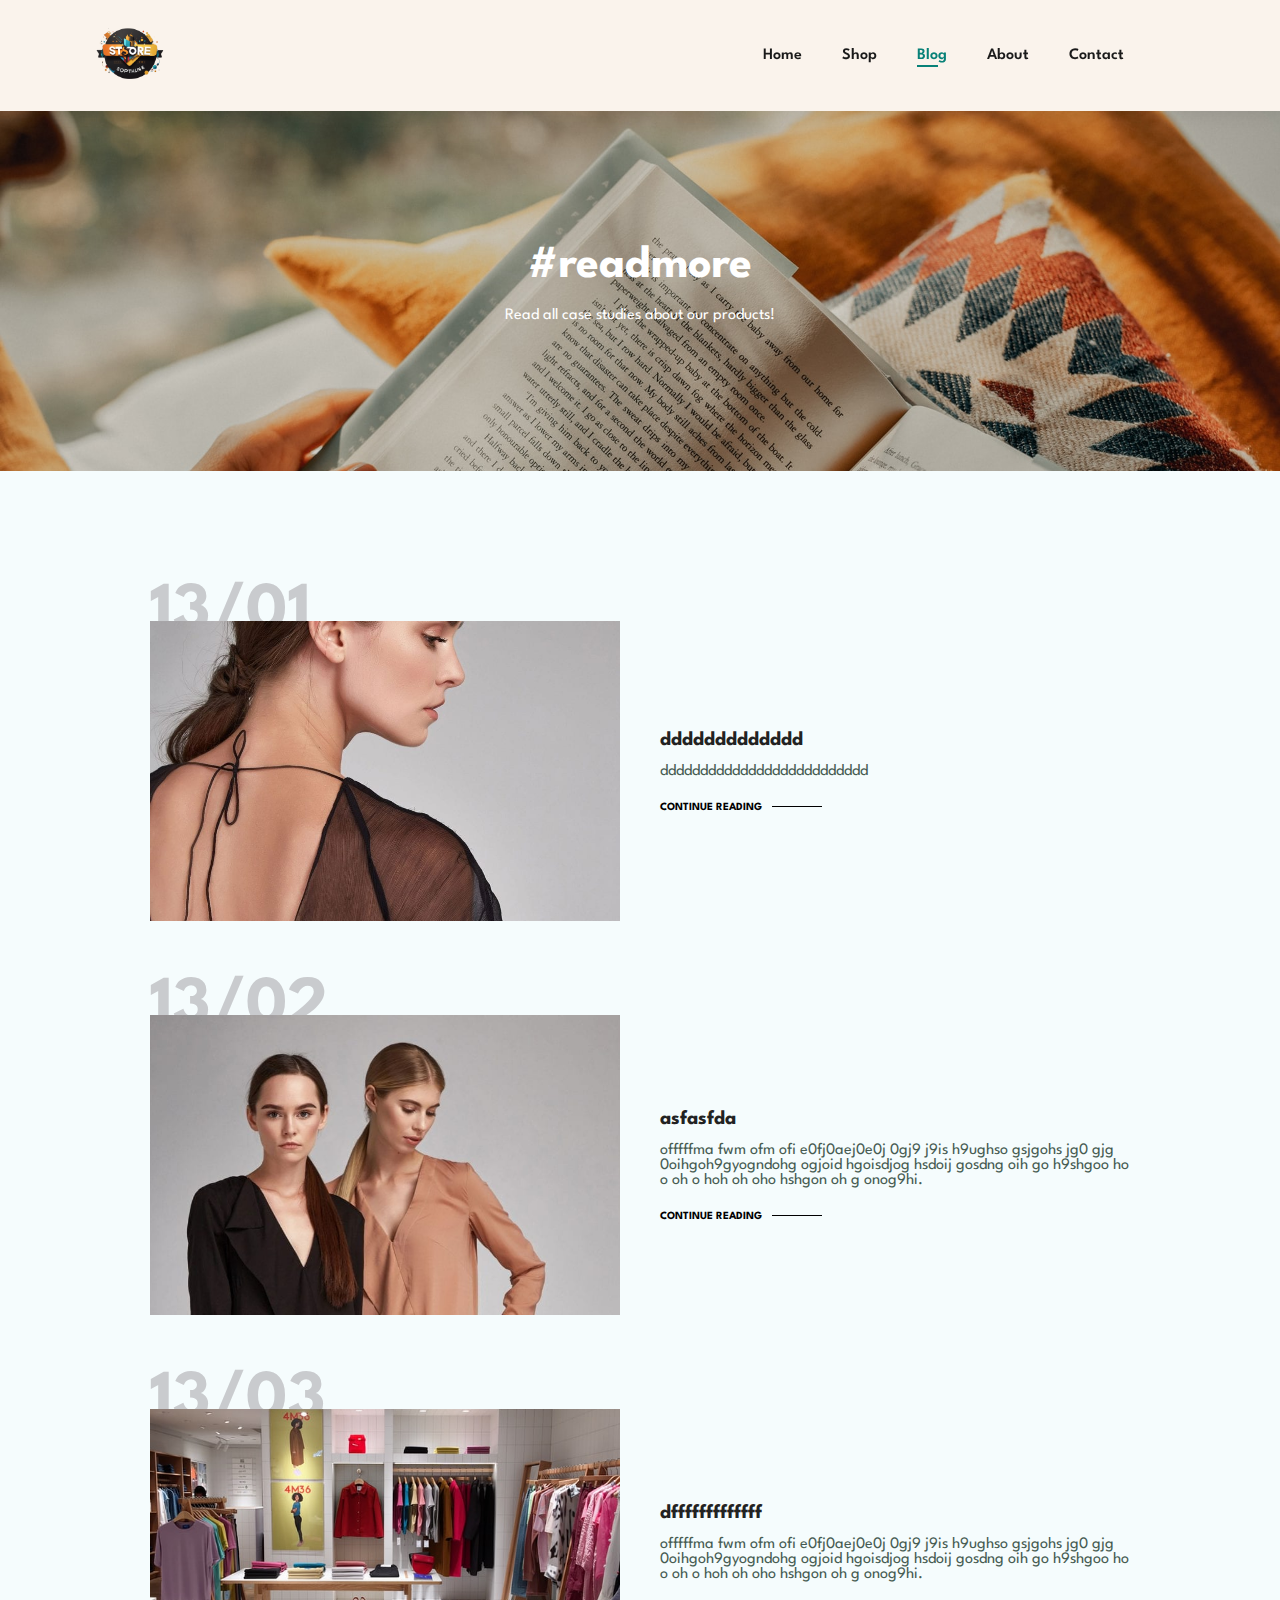
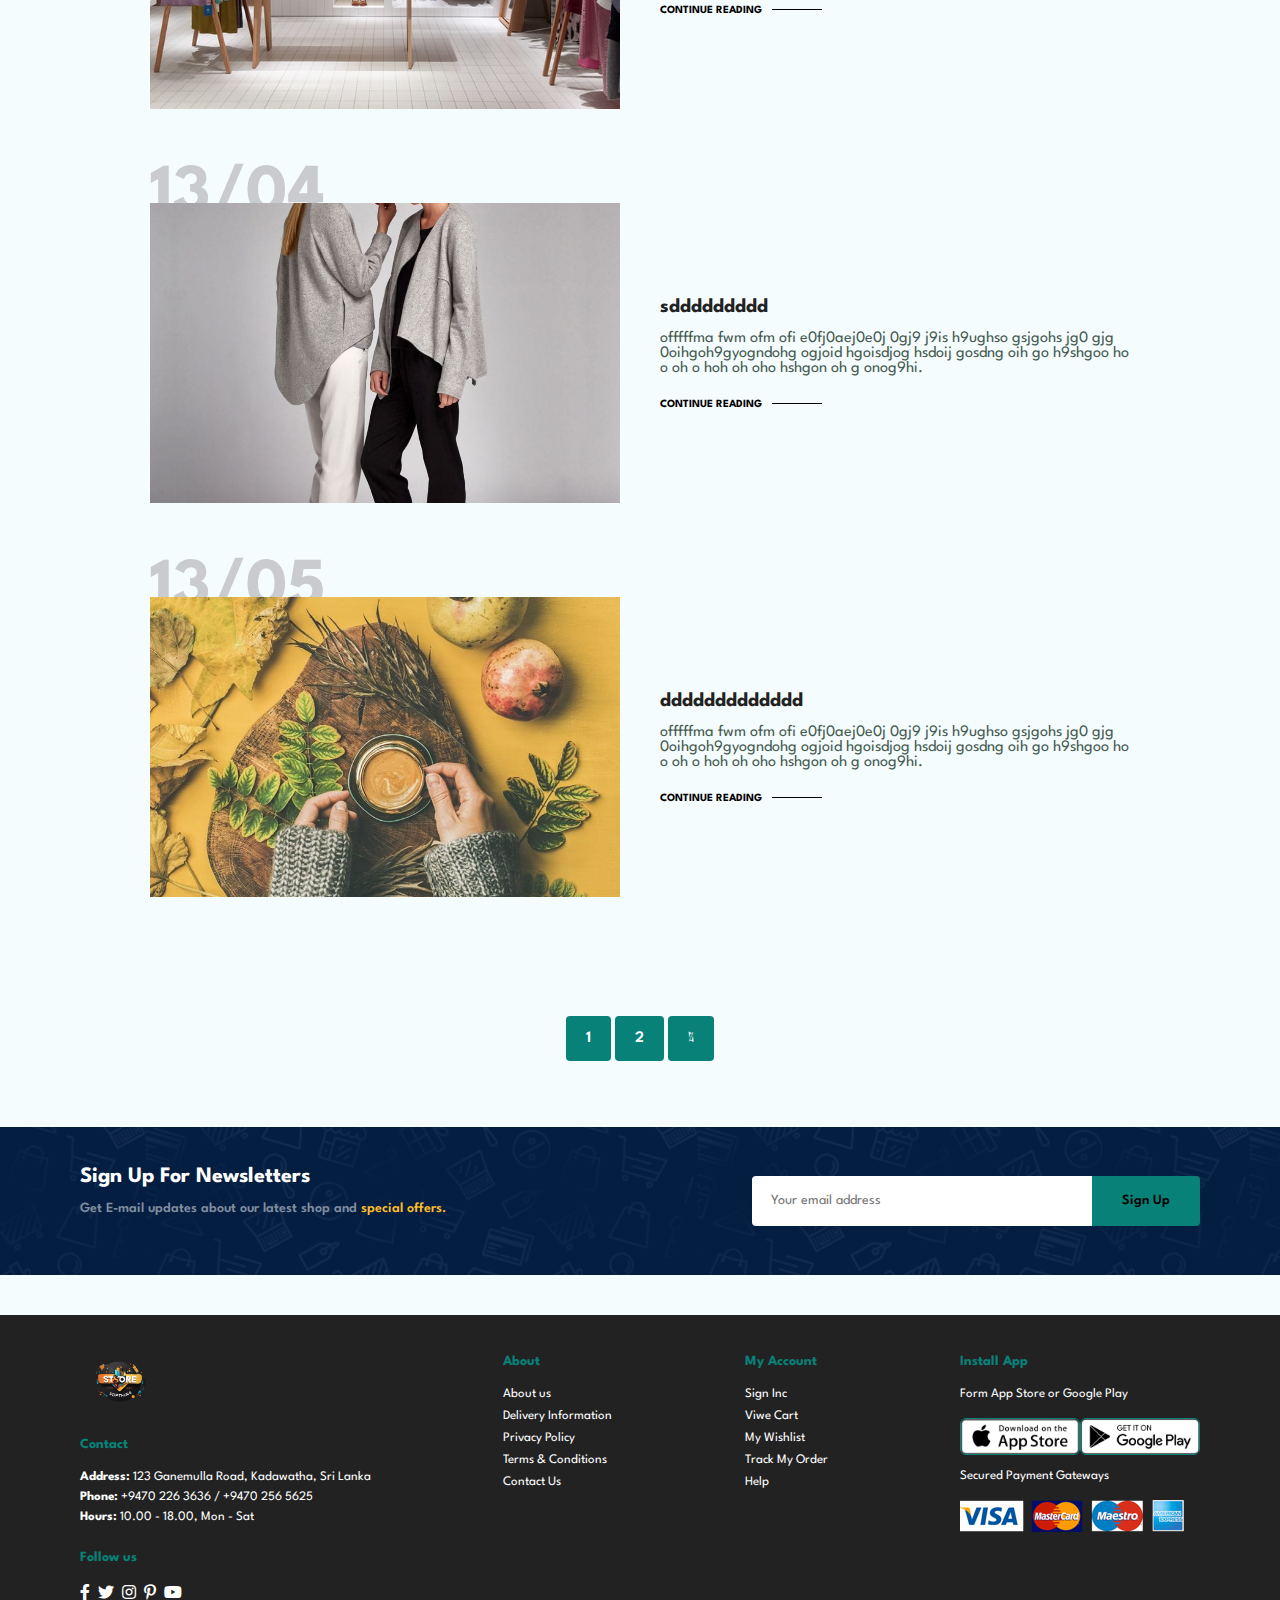
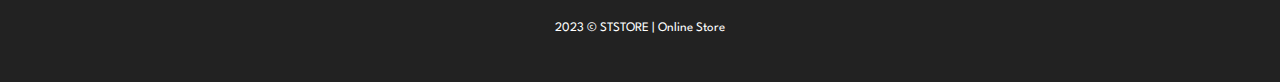
<file: blog.html>
<!DOCTYPE html>
<html lang="en">
    
     <head>
            <meta charset="UTF-8">
            <meta http-equiv="X-UA-Compatible" content="IE=edge">
            <meta name="viewport" content="width=device-width, initial-scale=1.0">
            <title>STSTORE | ONLINE STORE</title>
            <link rel="stylesheet" href="https://pro.fontawesome.com/releases/v5.10.0/css/all.css" />
    
            <link rel="stylesheet" href="style.css">
     </head>
    
        <body>
            <section id="header">
                <a href="#"><img src="images/logo3-removebg-preview.png" class="logo" alt="" width="100px"></a>
                <div>
                    <ul id="navbar">
                        <li><a href="index.html">Home</a></li>
                        <li><a href="shop.html">Shop</a></li>
                        <li><a class="active" href="blog.html">Blog</a></li>
                        <li><a href="about.html">About</a></li>
                        <li><a href="contact.html">Contact</a></li>
                        <li><a href="cart.html"><i class="far fa-shopping-bag"></i></a></li>
                    </ul>
                </div>
            </section>
    
            <section id="page-header" class="blog-header">
                <h2>#readmore</h2>
                <p>Read all case studies about our products!</p>
            </section>

            <section id="blog">
                <div class="blog-box">
                    <div class="blog-img">
                        <img src="images/blog/b1.jpg" alt="">
                    </div>
                    <div class="blog-details">
                        <h4>ddddddddddddd</h4>
                        <p>dddddddddddddddddddddddddd</p>
                        <a href="#">CONTINUE READING</a>
                    </div>
                    <h1>13/01</h1>
                </div>
                <div class="blog-box">
                    <div class="blog-img">
                        <img src="images/blog/b2.jpg" alt="">
                    </div>
                    <div class="blog-details">
                        <h4>asfasfda</h4>
                        <p>offfffma fwm ofm ofi e0fj0aej0e0j 0gj9 j9is h9ughso gsjgohs jg0 gjg 0oihgoh9gyogndohg ogjoid hgoisdjog hsdoij gosdng oih go h9shgoo ho o oh o hoh oh oho  hshgon oh g onog9hi.</p>
                        <a href="#">CONTINUE READING</a>
                    </div>
                    <h1>13/02</h1>
                </div>
                <div class="blog-box">
                    <div class="blog-img">
                        <img src="images/blog/b3.jpg" alt="">
                    </div>
                    <div class="blog-details">
                        <h4>dfffffffffffff</h4>
                        <p>offfffma fwm ofm ofi e0fj0aej0e0j 0gj9 j9is h9ughso gsjgohs jg0 gjg 0oihgoh9gyogndohg ogjoid hgoisdjog hsdoij gosdng oih go h9shgoo ho o oh o hoh oh oho  hshgon oh g onog9hi.</p>
                        <a href="#">CONTINUE READING</a>
                    </div>
                    <h1>13/03</h1>
                </div>
                <div class="blog-box">
                    <div class="blog-img">
                        <img src="images/blog/b4.jpg" alt="">
                    </div>
                    <div class="blog-details">
                        <h4>sddddddddd</h4>
                        <p>offfffma fwm ofm ofi e0fj0aej0e0j 0gj9 j9is h9ughso gsjgohs jg0 gjg 0oihgoh9gyogndohg ogjoid hgoisdjog hsdoij gosdng oih go h9shgoo ho o oh o hoh oh oho  hshgon oh g onog9hi.</p>
                        <a href="#">CONTINUE READING</a>
                    </div>
                    <h1>13/04</h1>
                </div>
                <div class="blog-box">
                    <div class="blog-img">
                        <img src="images/blog/b6.jpg" alt="">
                    </div>
                    <div class="blog-details">
                        <h4>ddddddddddddd</h4>
                        <p>offfffma fwm ofm ofi e0fj0aej0e0j 0gj9 j9is h9ughso gsjgohs jg0 gjg 0oihgoh9gyogndohg ogjoid hgoisdjog hsdoij gosdng oih go h9shgoo ho o oh o hoh oh oho  hshgon oh g onog9hi.</p>
                        <a href="#">CONTINUE READING</a>
                    </div>
                    <h1>13/05</h1>
                </div>
            </section>
    
            <section id="pagination" class="section-p1">
                <a href="#">1</a>
                <a href="#">2</a>
                <a href="#"><i class="fal fa-long-arrow-alt-right"></i></a>
            </section>
    
            <section id="newsletter" class="section-p1 section-m1">
                <div class="newstext">
                    <h4>Sign Up For Newsletters</h4>
                    <p>Get E-mail updates about our latest shop and <span>special offers.</span></p>
                </div>
                <div class="form">
                    <input type="text" placeholder="Your email address">
                    <button class="normal">Sign Up</button>
                </div>
            </section>
    
            <footer class="section-p1">
                <div class="col">
                    <img class="logo" src="images/logo3-removebg.png" alt="" width="80px">
                    <h4>Contact</h4>
                    <p><strong>Address:</strong> 123 Ganemulla Road, Kadawatha, Sri Lanka</p>
                    <p><strong>Phone:</strong> +9470 226 3636 / +9470 256 5625</p>
                    <p><strong>Hours:</strong> 10.00 - 18.00, Mon - Sat</p>
    
                    <div class="follow">
    
                        <h4>Follow us</h4>
    
                        <div class="icon">
                            <i class="fab fa-facebook-f"></i>
                            <i class="fab fa-twitter"></i>
                            <i class="fab fa-instagram"></i>
                            <i class="fab fa-pinterest-p"></i>
                            <i class="fab fa-youtube"></i>
                        </div>
                    </div>
                </div>
    
                <div class="col">
                    <h4>About</h4>
                    <a href="#">About us</a>
                    <a href="#">Delivery Information</a>
                    <a href="#">Privacy Policy</a>
                    <a href="#">Terms & Conditions</a>
                    <a href="#">Contact Us</a>
                </div>
    
                <div class="col">
                    <h4>My Account</h4>
                    <a href="#">Sign Inc</a>
                    <a href="#">Viwe Cart</a>
                    <a href="#">My Wishlist</a>
                    <a href="#">Track My Order</a>
                    <a href="#">Help</a>
                </div>
    
                <div class="col install">
                    <h4>Install App</h4>
                    <p>Form App Store or Google Play</p>
    
                    <div class="row">
                        <img src="images/app-store.png" alt="" width="120px">
                        <img src="images/play-store.png" alt="" width="120px">
                    </div>
    
                    <p>Secured Payment Gateways</p>
                    <img src="images/pay.png" alt="">
    
                </div>
    
                <div class="copyright">
                    <p>2023 © STSTORE | Online Store</p>
                </div>
    
            </footer>
    
  
            <script src="script.js"></script>
        </body>
    
    </html>
</file>
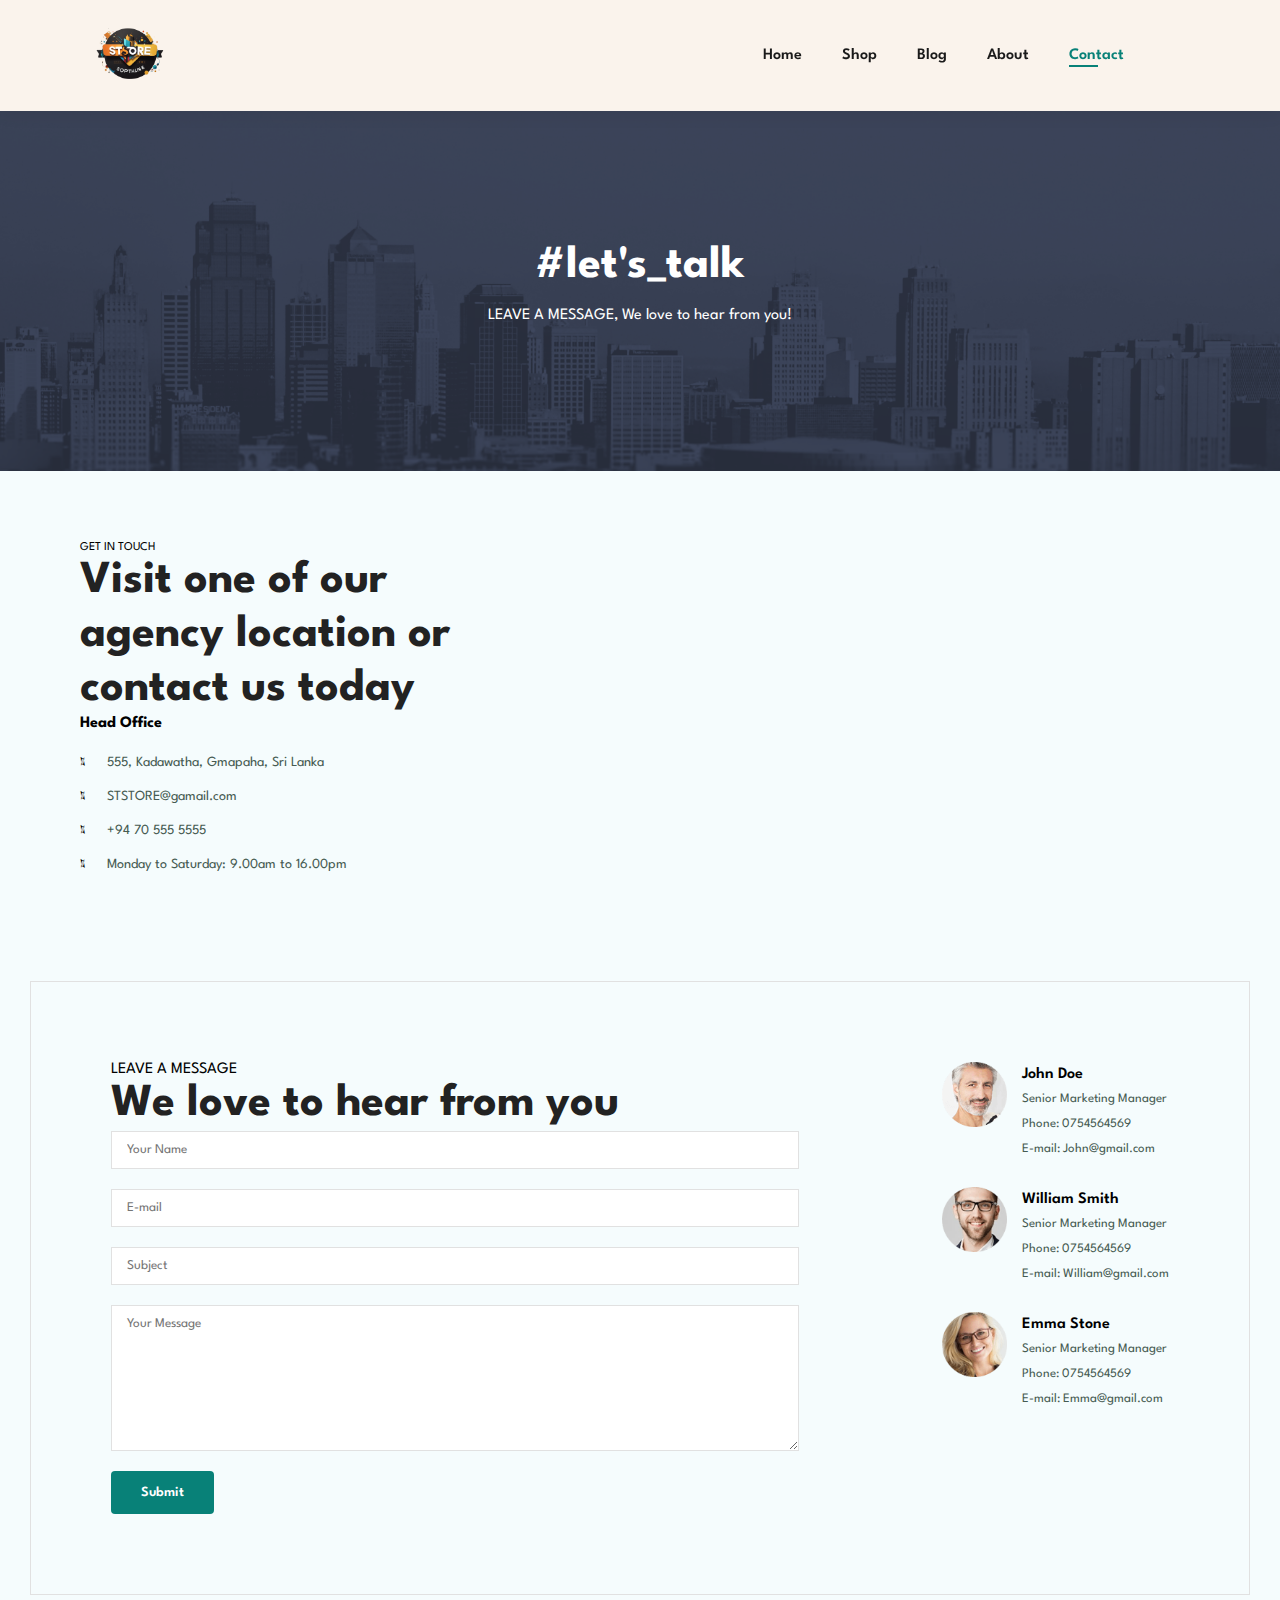
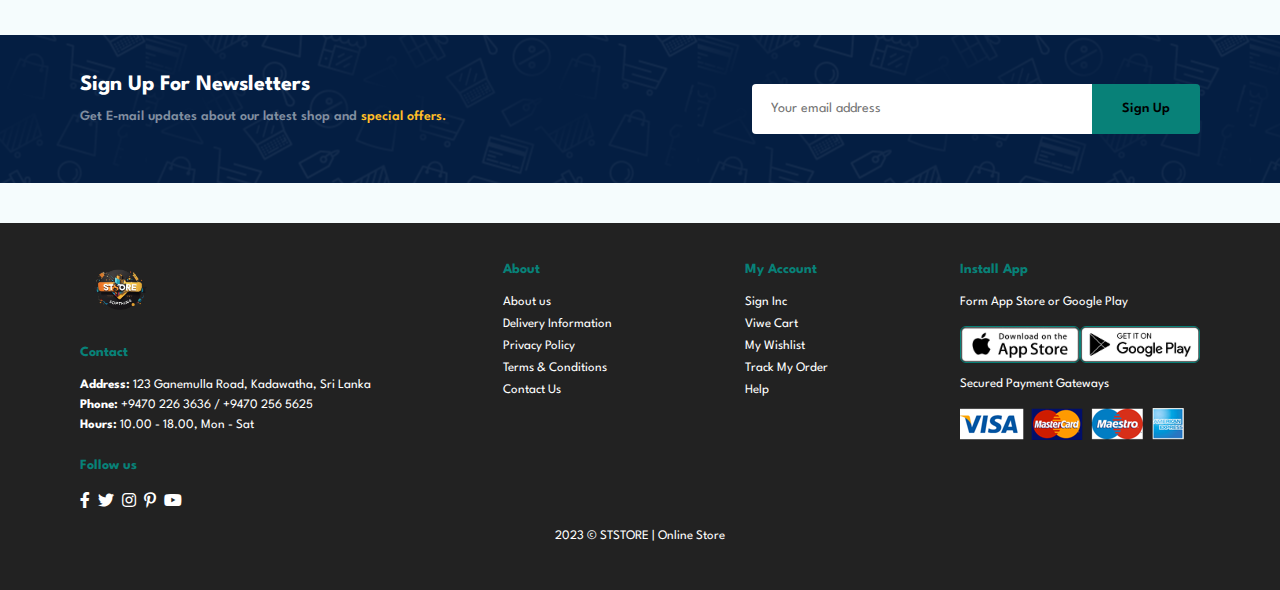
<file: contact.html>
<!DOCTYPE html>
<html lang="en">

    <head>
        <meta charset="UTF-8">
        <meta http-equiv="X-UA-Compatible" content="IE=edge">
        <meta name="viewport" content="width=device-width, initial-scale=1.0">
        <title>STSTORE | ONLINE STORE</title>
        <link rel="stylesheet" href="https://pro.fontawesome.com/releases/v5.10.0/css/all.css" />

        <link rel="stylesheet" href="style.css">
    </head>
    
        <body>
            <section id="header">
                <a href="#"><img src="images/logo3-removebg-preview.png" class="logo" alt="" width="100px"></a>
                <div>
                    <ul id="navbar">
                        <li><a href="index.html">Home</a></li>
                        <li><a href="shop.html">Shop</a></li>
                        <li><a href="blog.html">Blog</a></li>
                        <li><a href="about.html">About</a></li>
                        <li><a class="active" href="contact.html">Contact</a></li>
                        <li><a href="cart.html"><i class="far fa-shopping-bag"></i></a></li>
                    </ul>
                </div>
            </section>
    
            <section id="page-header" class="about-header">
                <h2>#let's_talk</h2>
                <p>LEAVE A MESSAGE, We love to hear from you!</p>
            </section>

            <section id="contact-details" class="section-p1">
                <div class="details">
                    <span>GET IN TOUCH</span>
                    <h2>Visit one of our agency location or contact us today</h2>
                    <h3>Head Office</h3>
                    <div>
                        <li>
                            <i class="fal fa-map"></i>
                            <p>555, Kadawatha, Gmapaha, Sri Lanka</p>
                        </li>
                        <li>
                            <i class="fal fa-envelope"></i>
                            <p>STSTORE@gamail.com</p>
                        </li>
                        <li>
                            <i class="fal fa-phone-alt"></i>
                            <p>+94 70 555 5555</p>
                        </li>
                        <li>
                            <i class="fal fa-clock"></i>
                            <p>Monday to Saturday: 9.00am to 16.00pm</p>
                        </li>
                    </div>
                </div>
                <div class="map">
                    <iframe src="https://www.google.com/maps/embed?pb=!1m18!1m12!1m3!1d126742.22254068236!2d79.86124300000003!3d6.927078600000012!2m3!1f0!2f0!3f0!3m2!1i1024!2i768!4f13.1!3m3!1m2!1s0x3ae253d10f7a7003%3A0x320b2e4d32d3838d!2sColombo!5e0!3m2!1sen!2slk!4v1703067360975!5m2!1sen!2slk" width="600" height="450" style="border:0;" allowfullscreen="" loading="lazy" referrerpolicy="no-referrer-when-downgrade"></iframe>
                </div>
            </section>

            <section id="form-details">
                <form action="">
                    <span>LEAVE A MESSAGE</span>
                    <h2>We love to hear from you</h2>
                    <input type="text" placeholder="Your Name">
                    <input type="text" placeholder="E-mail">
                    <input type="text" placeholder="Subject">
                    <textarea name="" id="" cols="30" rows="10" placeholder="Your Message"></textarea>
                    <button class="normal">Submit</button>
                </form>

                <div class="people">
                    <div>
                        <img src="images/people/1.png" alt="">
                        <p><span>John Doe</span> Senior Marketing Manager <br> Phone: 0754564569 <br> E-mail: John@gmail.com</p>
                    </div>
                    <div>
                        <img src="images/people/2.png" alt="">
                        <p><span>William Smith</span> Senior Marketing Manager <br> Phone: 0754564569 <br> E-mail: William@gmail.com</p>
                    </div>
                    <div>
                        <img src="images/people/3.png" alt="">
                        <p><span>Emma Stone</span> Senior Marketing Manager <br> Phone: 0754564569 <br> E-mail: Emma@gmail.com</p>
                    </div>
                </div>
            </section>

            <section id="newsletter" class="section-p1 section-m1">
                <div class="newstext">
                    <h4>Sign Up For Newsletters</h4>
                    <p>Get E-mail updates about our latest shop and <span>special offers.</span></p>
                </div>
                <div class="form">
                    <input type="text" placeholder="Your email address">
                    <button class="normal">Sign Up</button>
                </div>
            </section>
    
   
            <footer class="section-p1">
                <div class="col">
                    <img class="logo" src="images/logo3-removebg.png" alt="" width="80px">
                    <h4>Contact</h4>
                    <p><strong>Address:</strong> 123 Ganemulla Road, Kadawatha, Sri Lanka</p>
                    <p><strong>Phone:</strong> +9470 226 3636 / +9470 256 5625</p>
                    <p><strong>Hours:</strong> 10.00 - 18.00, Mon - Sat</p>
    
                    <div class="follow">
    
                        <h4>Follow us</h4>
    
                        <div class="icon">
                            <i class="fab fa-facebook-f"></i>
                            <i class="fab fa-twitter"></i>
                            <i class="fab fa-instagram"></i>
                            <i class="fab fa-pinterest-p"></i>
                            <i class="fab fa-youtube"></i>
                        </div>
                    </div>
                </div>
    
                <div class="col">
                    <h4>About</h4>
                    <a href="#">About us</a>
                    <a href="#">Delivery Information</a>
                    <a href="#">Privacy Policy</a>
                    <a href="#">Terms & Conditions</a>
                    <a href="#">Contact Us</a>
                </div>
    
                <div class="col">
                    <h4>My Account</h4>
                    <a href="#">Sign Inc</a>
                    <a href="#">Viwe Cart</a>
                    <a href="#">My Wishlist</a>
                    <a href="#">Track My Order</a>
                    <a href="#">Help</a>
                </div>
    
                <div class="col install">
                    <h4>Install App</h4>
                    <p>Form App Store or Google Play</p>
    
                    <div class="row">
                        <img src="images/app-store.png" alt="" width="120px">
                        <img src="images/play-store.png" alt="" width="120px">
                    </div>
    
                    <p>Secured Payment Gateways</p>
                    <img src="images/pay.png" alt="">
    
                </div>
    
                <div class="copyright">
                    <p>2023 © STSTORE | Online Store</p>
                </div>
    
            </footer>
    
  
            <script src="script.js"></script>
        </body>
    
    </html>
    <body>

        <script src="script.js"></script>
    </body>

</html>
</file>
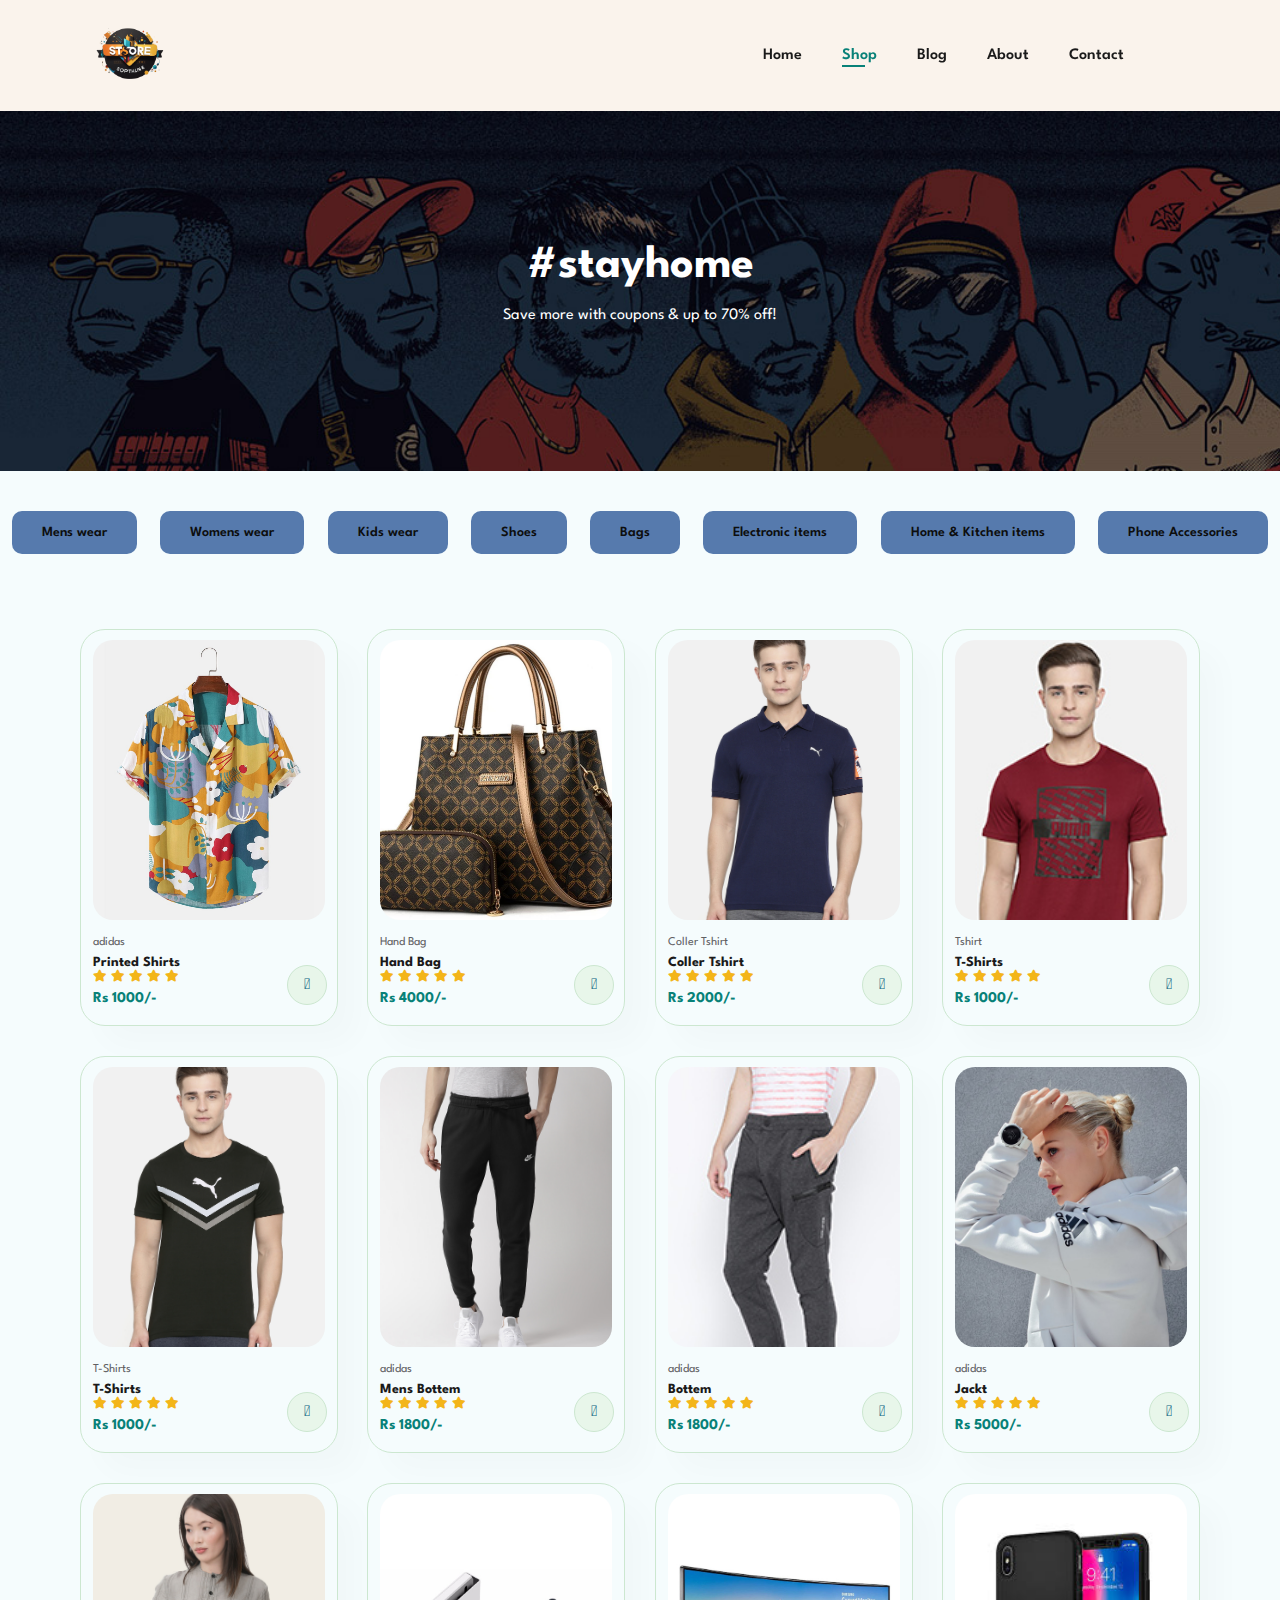
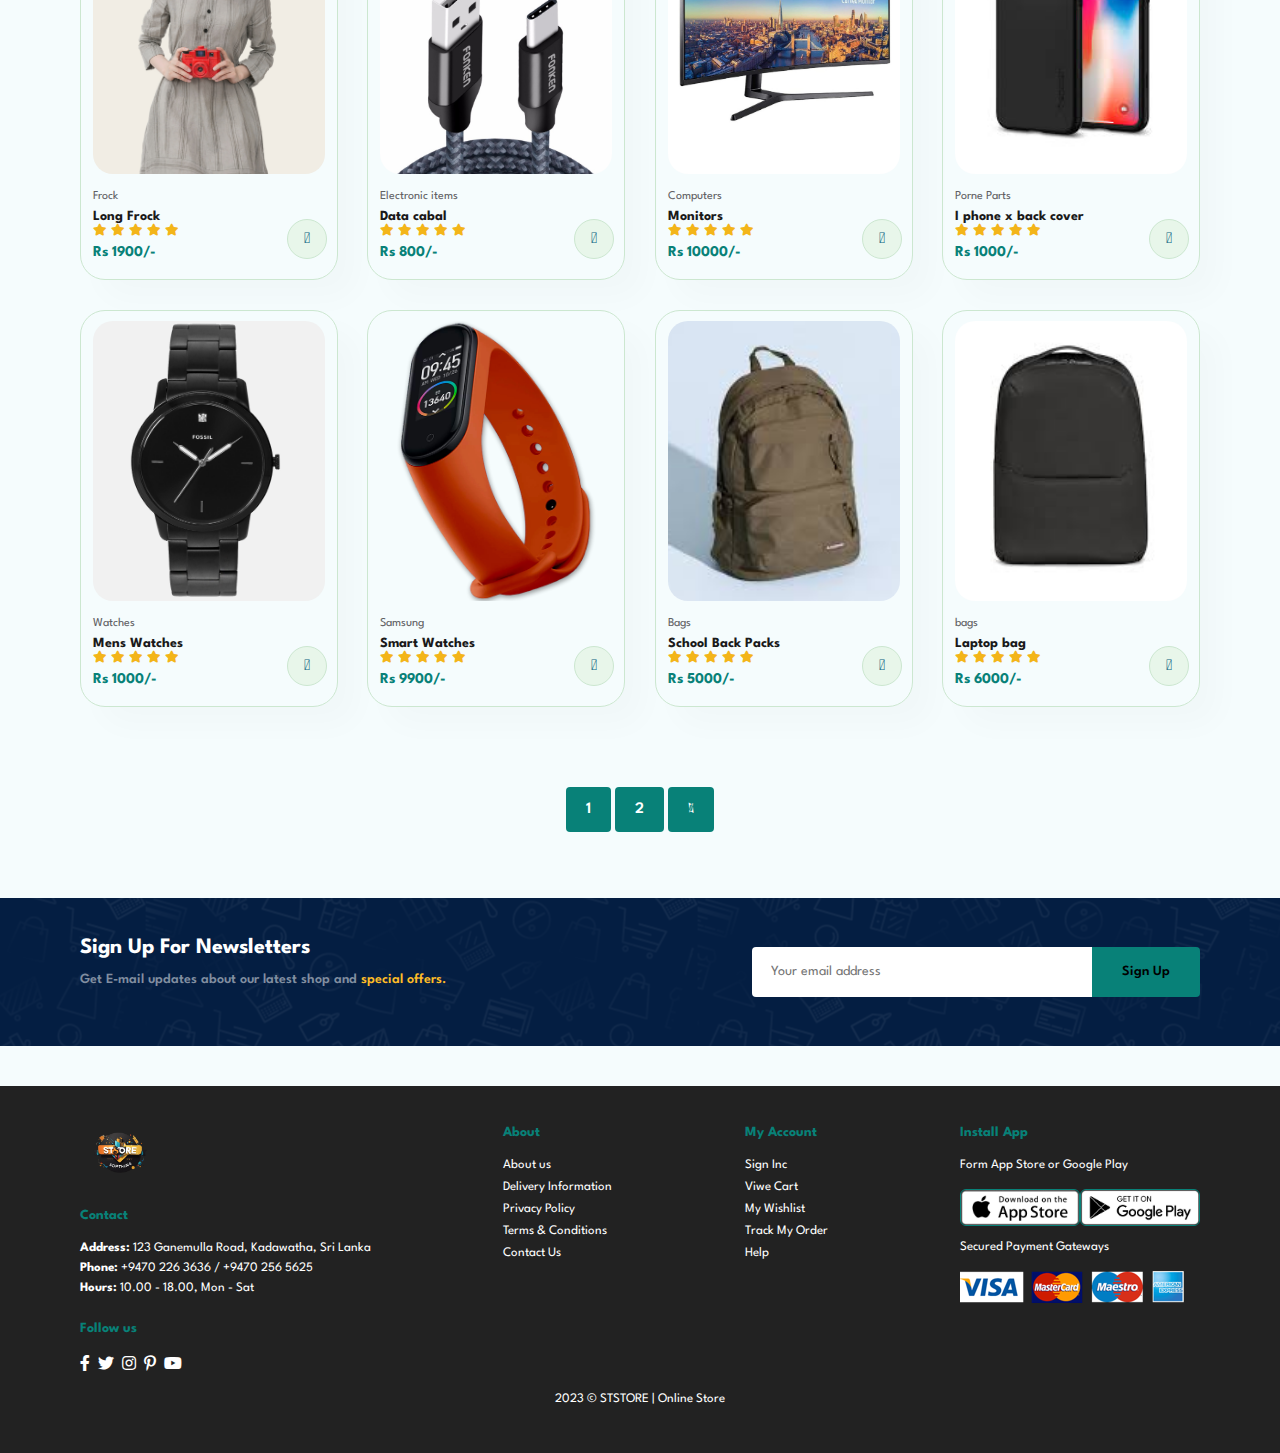
<file: shop.html>
<!DOCTYPE html>
<html lang="en">

    <head>
        <meta charset="UTF-8">
        <meta http-equiv="X-UA-Compatible" content="IE=edge">
        <meta name="viewport" content="width=device-width, initial-scale=1.0">
        <title>STSTORE | ONLINE STORE</title>
        <link rel="stylesheet" href="https://pro.fontawesome.com/releases/v5.10.0/css/all.css" />

        <link rel="stylesheet" href="style.css">
    </head>

    <body>
        <section id="header">
            <a href="#"><img src="images/logo3-removebg-preview.png" class="logo" alt="" width="100px"></a>
            <div>
                <ul id="navbar">
                    <li><a href="index.html">Home</a></li>
                    <li><a class="active" href="shop.html">Shop</a></li>
                    <li><a href="blog.html">Blog</a></li>
                    <li><a href="about.html">About</a></li>
                    <li><a href="contact.html">Contact</a></li>
                    <li><a href="cart.html"><i class="far fa-shopping-bag"></i></a></li>
                </ul>
            </div>
        </section>

        <section id="page-header">
            <h2>#stayhome</h2>
            <p>Save more with coupons & up to 70% off!</p>
        </section>

        <section id="categoris" class="section-m1">
            <a href="categoris/mens_wear.html"><button class="normal">Mens wear</button></a>
            <a href="categoris/womens_wear.html"><button class="normal">Womens wear</button></a>
            <a href="categoris/kids_wear.html"><button class="normal">Kids wear</button></a>
            <a href="categoris/shoes.html"><button class="normal">Shoes</button></a>
            <a href="categoris/bags.html"><button class="normal">Bags</button></a>
            <a href="categoris/electronic.html"><button class="normal">Electronic items</button></a>
            <a href="categoris/h&k.html"><button class="normal">Home & Kitchen items</button></a>
            <a href="categoris/womens_wear.html"><button class="normal">Phone Accessories</button></a>
        </section>

        <section id="product1" class="section-p1">
            <div class="pro-container">
                <div class="pro" onclick="window.location.href='singal_product.html';">
                    <img src="images/products/f1.jpg" alt="">
                    <div class="des">
                        <span>adidas</span>
                        <h5>Printed Shirts</h5>
                        <div class="star">
                            <i class="fas fa-star"></i>
                            <i class="fas fa-star"></i>
                            <i class="fas fa-star"></i>
                            <i class="fas fa-star"></i>
                            <i class="fas fa-star"></i>
                        </div>
                        <h4>Rs 1000/-</h4>    
                    </div>
                    <a href="#"><i class="fal fa-shopping-cart cart"></i></a>
                </div>
                <div class="pro">
                    <img src="images/products/Screenshot_20200327-140733_AliExpress.jpg" alt="">
                    <div class="des">
                        <span>Hand Bag</span>
                        <h5>Hand Bag</h5>
                        <div class="star">
                            <i class="fas fa-star"></i>
                            <i class="fas fa-star"></i>
                            <i class="fas fa-star"></i>
                            <i class="fas fa-star"></i>
                            <i class="fas fa-star"></i>
                        </div>
                        <h4>Rs 4000/-</h4>    
                    </div>
                    <a href="#"><i class="fal fa-shopping-cart cart"></i></a>
                </div>
                <div class="pro">
                    <img src="images/products/product-4.jpg" alt="">
                    <div class="des">
                        <span>Coller Tshirt</span>
                        <h5>Coller Tshirt</h5>
                        <div class="star">
                            <i class="fas fa-star"></i>
                            <i class="fas fa-star"></i>
                            <i class="fas fa-star"></i>
                            <i class="fas fa-star"></i>
                            <i class="fas fa-star"></i>
                        </div>
                        <h4>Rs 2000/-</h4>    
                    </div>
                    <a href="#"><i class="fal fa-shopping-cart cart"></i></a>
                </div>
                <div class="pro">
                    <img src="images/products/buy-1.jpg" alt="">
                    <div class="des">
                        <span>Tshirt</span>
                        <h5>T-Shirts</h5>
                        <div class="star">
                            <i class="fas fa-star"></i>
                            <i class="fas fa-star"></i>
                            <i class="fas fa-star"></i>
                            <i class="fas fa-star"></i>
                            <i class="fas fa-star"></i>
                        </div>
                        <h4>Rs 1000/-</h4>    
                    </div>
                    <a href="#"><i class="fal fa-shopping-cart cart"></i></a>
                </div>
                <div class="pro">
                    <img src="images/products/product-6.jpg" alt="">
                    <div class="des">
                        <span>T-Shirts</span>
                        <h5>T-Shirts</h5>
                        <div class="star">
                            <i class="fas fa-star"></i>
                            <i class="fas fa-star"></i>
                            <i class="fas fa-star"></i>
                            <i class="fas fa-star"></i>
                            <i class="fas fa-star"></i>
                        </div>
                        <h4>Rs 1000/-</h4>    
                    </div>
                    <a href="#"><i class="fal fa-shopping-cart cart"></i></a>
                </div>
                <div class="pro">
                    <img src="images/products/product-12.jpg" alt="">
                    <div class="des">
                        <span>adidas</span>
                        <h5>Mens Bottem</h5>
                        <div class="star">
                            <i class="fas fa-star"></i>
                            <i class="fas fa-star"></i>
                            <i class="fas fa-star"></i>
                            <i class="fas fa-star"></i>
                            <i class="fas fa-star"></i>
                        </div>
                        <h4>Rs 1800/-</h4>    
                    </div>
                    <a href="#"><i class="fal fa-shopping-cart cart"></i></a>
                </div>
                <div class="pro">
                    <img src="images/products/buy-3.jpg" alt="">
                    <div class="des">
                        <span>adidas</span>
                        <h5>Bottem</h5>
                        <div class="star">
                            <i class="fas fa-star"></i>
                            <i class="fas fa-star"></i>
                            <i class="fas fa-star"></i>
                            <i class="fas fa-star"></i>
                            <i class="fas fa-star"></i>
                        </div>
                        <h4>Rs 1800/-</h4>    
                    </div>
                    <a href="#"><i class="fal fa-shopping-cart cart"></i></a>
                </div>
                <div class="pro">
                    <img src="images/products/category-3.jpg" alt="">
                    <div class="des">
                        <span>adidas</span>
                        <h5>Jackt</h5>
                        <div class="star">
                            <i class="fas fa-star"></i>
                            <i class="fas fa-star"></i>
                            <i class="fas fa-star"></i>
                            <i class="fas fa-star"></i>
                            <i class="fas fa-star"></i>
                        </div>
                        <h4>Rs 5000/-</h4>    
                    </div>
                    <a href="#"><i class="fal fa-shopping-cart cart"></i></a>
                </div>
                <div class="pro">
                    <img src="images/products/apparel6.jpg" alt="">
                    <div class="des">
                        <span>Frock</span>
                        <h5>Long Frock</h5>
                        <div class="star">
                            <i class="fas fa-star"></i>
                            <i class="fas fa-star"></i>
                            <i class="fas fa-star"></i>
                            <i class="fas fa-star"></i>
                            <i class="fas fa-star"></i>
                        </div>
                        <h4>Rs 1900/-</h4>    
                    </div>
                    <a href="#"><i class="fal fa-shopping-cart cart"></i></a>
                </div>
                <div class="pro">
                    <img src="images/products/electronic4.jpg" alt="">
                    <div class="des">
                        <span>Electronic items</span>
                        <h5>Data cabal</h5>
                        <div class="star">
                            <i class="fas fa-star"></i>
                            <i class="fas fa-star"></i>
                            <i class="fas fa-star"></i>
                            <i class="fas fa-star"></i>
                            <i class="fas fa-star"></i>
                        </div>
                        <h4>Rs 800/-</h4>    
                    </div>
                    <a href="#"><i class="fal fa-shopping-cart cart"></i></a>
                </div>
                <div class="pro">
                    <img src="images/products/electronic5.jpg" alt="">
                    <div class="des">
                        <span>Computers</span>
                        <h5>Monitors</h5>
                        <div class="star">
                            <i class="fas fa-star"></i>
                            <i class="fas fa-star"></i>
                            <i class="fas fa-star"></i>
                            <i class="fas fa-star"></i>
                            <i class="fas fa-star"></i>
                        </div>
                        <h4>Rs 10000/-</h4>    
                    </div>
                    <a href="#"><i class="fal fa-shopping-cart cart"></i></a>
                </div>
                <div class="pro">
                    <img src="images/products/cover.jpeg" alt="">
                    <div class="des">
                        <span>Porne Parts</span>
                        <h5>I phone x back cover</h5>
                        <div class="star">
                            <i class="fas fa-star"></i>
                            <i class="fas fa-star"></i>
                            <i class="fas fa-star"></i>
                            <i class="fas fa-star"></i>
                            <i class="fas fa-star"></i>
                        </div>
                        <h4>Rs 1000/-</h4>    
                    </div>
                    <a href="#"><i class="fal fa-shopping-cart cart"></i></a>
                </div>
                <div class="pro">
                    <img src="images/products/product-8.jpg" alt="">
                    <div class="des">
                        <span>Watches</span>
                        <h5>Mens Watches</h5>
                        <div class="star">
                            <i class="fas fa-star"></i>
                            <i class="fas fa-star"></i>
                            <i class="fas fa-star"></i>
                            <i class="fas fa-star"></i>
                            <i class="fas fa-star"></i>
                        </div>
                        <h4>Rs 1000/-</h4>    
                    </div>
                    <a href="#"><i class="fal fa-shopping-cart cart"></i></a>
                </div>
                <div class="pro">
                    <img src="images/products/exclusive.png" alt="">
                    <div class="des">
                        <span>Samsung</span>
                        <h5>Smart Watches</h5>
                        <div class="star">
                            <i class="fas fa-star"></i>
                            <i class="fas fa-star"></i>
                            <i class="fas fa-star"></i>
                            <i class="fas fa-star"></i>
                            <i class="fas fa-star"></i>
                        </div>
                        <h4>Rs 9900/-</h4>    
                    </div>
                    <a href="#"><i class="fal fa-shopping-cart cart"></i></a>
                </div>
                <div class="pro">
                    <img src="images/products/download (2).jpeg" alt="">
                    <div class="des">
                        <span>Bags</span>
                        <h5>School Back Packs</h5>
                        <div class="star">
                            <i class="fas fa-star"></i>
                            <i class="fas fa-star"></i>
                            <i class="fas fa-star"></i>
                            <i class="fas fa-star"></i>
                            <i class="fas fa-star"></i>
                        </div>
                        <h4>Rs 5000/-</h4>    
                    </div>
                    <a href="#"><i class="fal fa-shopping-cart cart"></i></a>
                </div>
                <div class="pro">
                    <img src="images/products/images (1).jpeg" alt="">
                    <div class="des">
                        <span>bags</span>
                        <h5>Laptop bag</h5>
                        <div class="star">
                            <i class="fas fa-star"></i>
                            <i class="fas fa-star"></i>
                            <i class="fas fa-star"></i>
                            <i class="fas fa-star"></i>
                            <i class="fas fa-star"></i>
                        </div>
                        <h4>Rs 6000/-</h4>    
                    </div>
                    <a href="#"><i class="fal fa-shopping-cart cart"></i></a>
                </div>
            </div>
        </section>

        <section id="pagination" class="section-p1">
            <a href="#">1</a>
            <a href="#">2</a>
            <a href="#"><i class="fal fa-long-arrow-alt-right"></i></a>
        </section>

        <section id="newsletter" class="section-p1 section-m1">
            <div class="newstext">
                <h4>Sign Up For Newsletters</h4>
                <p>Get E-mail updates about our latest shop and <span>special offers.</span></p>
            </div>
            <div class="form">
                <input type="text" placeholder="Your email address">
                <button class="normal">Sign Up</button>
            </div>
        </section>

        <footer class="section-p1">
            <div class="col">
                <img class="logo" src="images/logo3-removebg.png" alt="" width="80px">
                <h4>Contact</h4>
                <p><strong>Address:</strong> 123 Ganemulla Road, Kadawatha, Sri Lanka</p>
                <p><strong>Phone:</strong> +9470 226 3636 / +9470 256 5625</p>
                <p><strong>Hours:</strong> 10.00 - 18.00, Mon - Sat</p>

                <div class="follow">

                    <h4>Follow us</h4>

                    <div class="icon">
                        <i class="fab fa-facebook-f"></i>
                        <i class="fab fa-twitter"></i>
                        <i class="fab fa-instagram"></i>
                        <i class="fab fa-pinterest-p"></i>
                        <i class="fab fa-youtube"></i>
                    </div>
                </div>
            </div>

            <div class="col">
                <h4>About</h4>
                <a href="#">About us</a>
                <a href="#">Delivery Information</a>
                <a href="#">Privacy Policy</a>
                <a href="#">Terms & Conditions</a>
                <a href="#">Contact Us</a>
            </div>

            <div class="col">
                <h4>My Account</h4>
                <a href="#">Sign Inc</a>
                <a href="#">Viwe Cart</a>
                <a href="#">My Wishlist</a>
                <a href="#">Track My Order</a>
                <a href="#">Help</a>
            </div>

            <div class="col install">
                <h4>Install App</h4>
                <p>Form App Store or Google Play</p>

                <div class="row">
                    <img src="images/app-store.png" alt="" width="120px">
                    <img src="images/play-store.png" alt="" width="120px">
                </div>

                <p>Secured Payment Gateways</p>
                <img src="images/pay.png" alt="">

            </div>

            <div class="copyright">
                <p>2023 © STSTORE | Online Store</p>
            </div>

        </footer>


        <script src="script.js"></script>
    </body>

</html>
</file>
<file: style.css>
@import url("https://fonts.googleapis.com/css2?family=Spartan:wght@100;200;300;400;500;600;700;800;900&display=swap");

* {
  margin: 0;
  padding: 0;
  box-sizing: border-box;
  font-family: "Spartan", sans-serif;
}
html {
  scroll-behavior: smooth;
  background-color: #f5fcfd;
}

/* Global Styles */
h1 {
  font-size: 50px;
  line-height: 64px;
  color: #222;
}
h2 {
  font-size: 46px;
  line-height: 54px;
  color: #222;
}
h4 {
  font-size: 20px;
  color: #222;
}
h6 {
  font-weight: 700;
  font-size: 12px;
}
p {
  font-size: 16px;
  color: #465b52;
  margin: 15px 0 20px 0;
}
.section-p1 {
  padding: 40px 80px;
}
.section-m1 {
  margin: 40px 0;
}
button.normal{
  font-size: 14px;
  font-weight: 600;
  padding: 15px 30px;
  color: #000;
  background-color: #fff;
  border-radius: 4px;
  cursor: pointer;
  border: none;
  outline: none;
  transition: 0.2s;
}
button.white{
  font-size: 13px;
  font-weight: 600;
  padding: 11px 18px;
  color: #fff;
  background-color: transparent;
  cursor: pointer;
  border: 1px solid #fff;
  outline: none;
  transition: 0.2s;
}
body {
  width: 100%;
}

/* Header */
#header{
  display: flex;
  align-items: center;
  justify-content: space-between;
  padding: 20px 80px;
  background: #faf3ec;
  box-shadow: 0 5px 15px rgba(0,0,0,0.06);
  z-index: 999;
  position: sticky;
  top: 0;
  left: 0;
}
#navbar{
  display: flex;
  align-items: center;
  justify-content: center;
}
#navbar li{
  list-style: none;
  padding: 0 20px;
  position: relative;
}
#navbar li a{
  text-decoration: none;
  font-size: 16px;
  font-weight: 600;
  color: #1a1a1a;
  transition: 0.3s ease;
}
#navbar li a:hover,
#navbar li a.active{
  color: #088178;
}
#navbar li a.active::after,
#navbar li a:hover::after{
  content: "";
  width: 30%;
  height: 2px;
  background: #088178;
  position: absolute;
  bottom: -4px;
  left: 20px;
}

/* Home page  */
#hero{
  background-image: url("images/banner/banner2.jpg");
  height: 110vh;
  width: 100%;
  background-size: cover;
  background-position: top 25% right 0;
  padding: 0 80px;
  display: flex;
  margin-top: 0;
  flex-direction: column;
  align-items: flex-start;
  justify-content: center;
}
#heto h4{
  padding-bottom: 15px;
}
#hero h1{
  color: #088178;
}
#feature{
  display: flex;
  align-items: center;
  justify-content: space-between;
  flex-wrap: wrap;
}
#feature .fe-box{
  width: 180px;
  text-align: center;
  padding: 25px 15px;
  box-shadow: 20px 20px 34px rgba(0,0,0,0.03);
  border: 1px solid #088178;
  border-radius: 4px;
  margin: 15px 0;
}
#feature .fe-box:hover{
  box-shadow: 10px 10px 54px rgba(70,62,221,0.1);
}
#feature .fe-box img{
  width: 100%;
  margin-bottom: 10px;
}
#feature .fe-box h6{
  display: inline-block;
  padding: 9px 8px 6px 8px;
  line-height: 1;
  border-radius: 4px;
  color: #088178;
  background-color: #fddde4;
}
#feature .fe-box:nth-child(2) h6{
  background-color: #cdebbc;
}
#feature .fe-box:nth-child(3) h6{
  background-color: #d1e8f2;
}
#feature .fe-box:nth-child(4) h6{
  background-color: #cdd4f8;
}
#feature .fe-box:nth-child(5) h6{
  background-color: #f6dbf6;
}
#feature .fe-box:nth-child(6) h6{
  background-color: #fff2e5;
}
#product1{
  text-align: center;
}
#product1 .pro-container{
  display: flex;
  justify-content: space-between;
  padding-top: 20px;
  flex-wrap: wrap;
}
#product1 .pro{
  width: 23%;
  min-width: 250px;
  padding: 10px 12px;
  border: 1px solid #cce7d0;
  border-radius: 25px;
  cursor: pointer;
  box-shadow: 20px 20px 30px rgba(0,0,0,0.02);
  margin: 15px 0;
  transition: 0.2s ease;
  position: relative;
}
#product1 .pro:hover{
  box-shadow: 20px 20px 30px rgba(0,0,0,0.06);
}
#product1 .pro img{
  width: 100%;
  height: 280px;
  border-radius: 20px;
  object-fit: cover;
}
#product1 .pro .des{
  text-align: start;
  padding: 10px 0;
}
#product1 .pro .des span{
  color: #606063;
  font-size: 12px;
}
#product1 .pro .des h5{
  padding-top: 7px;
  color: #1a1a1a;
  font-size: 14px;
}
#product1 .pro .des i{
  font-size: 12px;
  color: rgb(243, 181, 25);
}
#product1 .pro .des h4{
  padding-top: 7px;
  font-size: 15px;
  font-weight: 700;
  color: #088178;
}
#product1 .pro .cart{
  width: 40px;
  height: 40px;
  line-height: 40px;
  border-radius: 50px;
  background-color: #e8f6ea;
  font-weight: 500;
  color: #086181;
  border: 1px solid #cce7d0;
  position: absolute;
  bottom: 20px;
  right: 10px;
}
#banner{
  display: flex;
  flex-direction: column;
  justify-content: center;
  align-items: center;
  text-align: center;
  background-image: url("images/banner/b2.jpg");
  width: 100%;
  height: 40vh;
  background-size: cover;
  background-position: center;
}
#banner h4{
  color: #fff;
  font-size: 16px;
}
#banner h2{
  color: #fff;
  font-size: 50px;
  padding: 10px 0;
}
#banner h2 span{
  color: #e50909;
}
#banner button:hover,
#hero button:hover{
  background: #088178;
  color: #fff;
}
#categoris{
  display: flex;
  justify-content: center;
  align-items: center;
  text-align: center;
  background-position: center;
  margin-bottom: 0;
  justify-content: space-between;
  padding: 10px 12px;
  padding-bottom: 0;
  padding-top: 0;
  flex-wrap: wrap;
}
#categoris button{
  background-color: #567aad;
  color: rgb(13, 14, 14);
  border-radius: 10px;
}
#categoris button:hover,
#hero button:hover{
  background: #010e0d;
  color: #fff;
}
#sm-banner{
  display: flex;
  justify-content: space-between;
  flex-wrap: wrap;
}
#sm-banner .banner-box{
  display: flex;
  flex-direction: column;
  justify-content: center;
  align-items: flex-start;
  background-image: url("images/banner/b17.jpg");
  min-width: 580px;
  height: 50vh;
  background-size: cover;
  background-position: center;
  padding: 30px;
}
#sm-banner .banner-box2{
  background-image: url("images/banner/b10.jpg");
}
#sm-banner h4{
  font-size: 20px;
  font-weight: 300;
}
#sm-banner h2{
  color: #fff;
  font-size: 28px;
  font-weight: 800;
}
#sm-banner span{
  color: #fff;
  font-size: 14px;
  font-weight: 500;
  padding-bottom: 15px;
}
#sm-banner .banner-box:hover button{
  background: #088178;
  border: 1px solid #088178;
}
#banner3{
  display: flex;
  justify-content: space-between;
  flex-wrap: wrap;
  padding: 0 80px;
}
#banner3 .banner-box{
  display: flex;
  flex-direction: column;
  justify-content: center;
  align-items: flex-start;
  background-image: url("images/banner/b4.jpg");
  min-width: 30%;
  height: 30vh;
  background-size: cover;
  background-position: center;
  padding: 20px;
  margin-bottom: 20px;
}
#banner3 .banner-box2{
  background-image: url("images/banner/shoe1-3.jpg");
}
#banner3 .banner-box3{
  background-image: url("images/banner/salebanner.jpg");
}
#banner3 h2{
  color: #fff;
  font-weight: 900;
  font-size: 22px;
}
#banner3 h3{
  color: #de1111;
  font-weight: 800;
  font-size: 15px;
}
#newsletter{
  display: flex;
  justify-content: space-between;
  flex-wrap: wrap;
  align-items: center;
  background-image: url("images/banner/b14.png");
  background-position: no-repeat;
  background-position: 20% 30%;
  background-color: #041e42;
}
#newsletter h4{
  font-size: 22px;
  font-weight: 700;
  color: #fff;
}
#newsletter p{
  font-size: 14px;
  font-weight: 600;
  color: #818ea0;
}
#newsletter p span{
  color: #ffbd27;
}
#newsletter input{
  height: 3.125rem;
  padding: 0 1.25em;
  font-size: 14px;
  width: 100%;
  border: 1px solid transparent;
  border-radius: 4px;
  outline: none;
  border-top-right-radius: 0;
  border-bottom-right-radius: 0;
}
#newsletter .form{
  display: flex;
  width: 40%;
}
#newsletter button{
  background-color: #088178;
  columns: #fff;
  white-space: nowrap;
  border-top-left-radius: 0;
  border-bottom-left-radius: 0;
}
footer{
  display: flex;
  flex-wrap: wrap;
  justify-content: space-between;
  background-color: #222;
}
footer .col{
  display: flex;
  flex-direction: column;
  align-items: flex-start;
  margin-bottom: 20px;
}
footer .logo{
  margin-bottom: 30px;
}
footer h4{
  font-size: 14px;
  padding-bottom: 20px;
  color: #088178;
}
footer p{
  font-size: 13px;
  margin: 0 0 8px 0;
  color: #fff;
}
footer a{
  font-size: 13px;
  text-decoration: none;
  color: #fff;
  margin-bottom: 10px;
}
footer .follow{
  margin-top: 20px;
}
footer .follow i{
  color: #fff;
  padding-right: 4px;
  cursor: pointer;
}
footer .install .row img{
  border: 1px solid #088178;
  border-radius: 6px;
}
footer .install img{
  margin: 10px 0 15px 0;
}
footer .follow i:hover,
footer a:hover{
  color: #088178;
}
footer .copyright{
  width: 100%;
  text-align: center;
}

/* shop-page */
#page-header{
  background-image: url("images/banner/b1.jpg");
  width: 100%;
  height: 40vh;
  background-size: cover;
  display: flex;
  justify-content: center;
  text-align: center;
  flex-direction: column;
  padding: 14px;
}
#page-header h2,
#page-header p{
  color: #fff;
}
#pagination{
  text-align: center;
}
#pagination a{
  text-decoration: none;
  background-color: #088178;
  padding: 15px 20px;
  border-radius: 4px;
  color: #fff;
  font-weight: 600;
}
#pagination a i{
  font-size: 16px;
  font-weight: 600;
}
#page-headerm{
  background-image: url("images/banner/mBanner.png");
  width: 100%;
  height: 70vh;
  background-size: cover;
  display: flex;
  justify-content: center;
  text-align: center;
  flex-direction: column;
  padding: 14px;
}
#page-headerw{
  background-image: url("images/banner/wBanner.png");
  width: 100%;
  height: 70vh;
  background-size: cover;
  display: flex;
  justify-content: center;
  text-align: center;
  flex-direction: column;
  padding: 14px;
}
#page-headerk{
  background-image: url("images/banner/kBanner.jpg");
  width: 100%;
  height: 100vh;
  background-size: cover;
  display: flex;
  justify-content: center;
  text-align: center;
  flex-direction: column;
  padding: 14px;
}
#page-headers{
  background-image: url("images/banner/ShoBanner.jpg");
  width: 100%;
  height: 100vh;
  background-size: cover;
  display: flex;
  justify-content: center;
  text-align: center;
  flex-direction: column;
  padding: 14px;
  font-size: xx-large;
}
#page-headerb{
  background-image: url("images/banner/bbanner.jpg");
  width: 100%;
  height: 100vh;
  background-size: cover;
  display: flex;
  justify-content: center;
  text-align: center;
  flex-direction: column;
  padding: 14px;
  font-size: xx-large;
}
#page-headere{
  background-image: url("images/banner/elBanner.jpg");
  width: 100%;
  height: 120vh;
  background-size: cover;
  display: flex;
  justify-content: center;
  text-align: center;
  flex-direction: column;
  padding: 14px;
}
#page-headerh{
  background-image: url("images/banner/hbanner.jpg");
  width: 100%;
  height: 100vh;
  background-size: cover;
  display: flex;
  justify-content: center;
  text-align: center;
  flex-direction: column;
  padding: 14px;
}
#page-headerwa{
  background-image: url("images/banner/waBanner.jpg");
  width: 100%;
  height: 90vh;
  background-size: cover;
  display: flex;
  justify-content: center;
  text-align: center;
  flex-direction: column;
  padding: 14px;
}
/* single product */
#prodetails{
  display: flex;
  margin-top: 20px;
}
#prodetails .single-pro-image{
  width: 40%;
  margin-right: 50px;
}
.small-img-group{
  display: flex;
  justify-content: space-between;
}
.small-img-col{
  flex-basis: 24%;
  cursor: pointer;
}
#prodetails .single-pro-details{
  width: 50%;
  padding-top: 30px;
}
#prodetails .single-pro-details h4{
  padding: 40px 0 20px 0;
}
#prodetails .single-pro-details h2{
  font-size: 26px;
}
#prodetails .single-pro-details select{
  display: block;
  padding: 5px 10px;
  margin-bottom: 10px;
}
#prodetails .single-pro-details input{
  width: 50px;
  height: 47px;
  padding-left: 10px;
  font-size: 16px;
  margin-right: 10px;
}
#prodetails .single-pro-details input:focus{
  outline: none;
}
#prodetails .single-pro-details button{
  background: #088178;
  color: #fff;
}
#prodetails .single-pro-details span{
  line-height: 25px;
}

/* blog page */
#page-header.blog-header{
  background-image: url("images/banner/b19.jpg");
}
#blog{
  padding: 150px 150px 0 150px;
}
#blog .blog-box{
  display: flex;
  align-items: center;
  width: 100%;
  position: relative;
  padding-bottom: 90px;
}
#blog .blog-img{
  width: 50%;
  margin-right: 40px;
}
#blog img{
  width: 100%;
  height: 300px;
  object-fit: cover;
}
#blog .blog-details{
  width: 50%;
}
#blog .blog-details a{
  text-decoration: none;
  font-size: 11px;
  color: #000;
  font-weight: 700;
  position: relative;
  transition: 0.3s;
}
#blog .blog-details a::after{
  content: "";
  width: 50px;
  height: 1px;
  background-color: #000;
  position: absolute;
  top: 4px;
  right: -60px;
}
#blog .blog-details a:hover{
  color: #088178;
}
#blog .blog-details a:hover::after{
  background-color: #088178;
}
#blog .blog-box h1{
  position: absolute;
  top: -40px;
  left: 0;
  font-size: 70px;
  font-weight: 700;
  color: #c9cbce;
  z-index: -9;
}

/*about page*/
#page-header.about-header{
  background-image: url("images/about/banner.png");
}
#about-head{
  display: flex;
  align-items: center;
}
#about-head img{
  width: 50%;
  height: auto;
}
#about-head div{
  padding-left: 40px;
}
#about-app{
  text-align: center;
}
#about-app .video{
  width: 70%;
  height: 100%;
  margin: 30px auto 0 auto;
}
#about-app .video video{
  width: 100%;
  height: 100%;
  border-radius: 20px;
}

/*contact page*/
#contact-details{
  display: flex;
  align-items: center;
  justify-content: space-between;
}
#contact-details .details{
  width: 40%;
}
#contact-details .details span,
#form-detail form span{
  font-size: 12px;
}
#contact-details .details h2
#form-detail form h2{
  font-size: 26px;
  line-height: 35px;
  padding: 20px 0;
}
#contact-details .details h3{
  font-size: 16px;
  padding-bottom: 15px;
}
#contact-details .details li{
  list-style: none;
  display: flex;
  padding: 10px 0;
}
#contact-details .details li i{
  font-size: 14px;
  padding-right: 22px;
}
#contact-details .details li p{
  margin: 0;
  font-size: 14px;
}
#contact-details .map{
  width: 55%;
  height: 400px;
}
#contact-details .map iframe{
  width: 100%;
  height: 100%;
}
#form-details{
  display: flex;
  justify-content: space-between;
  margin: 30px;
  padding: 80px;
  border: 1px solid #e1e1e1;
}
#form-details form{
  width: 65%;
  display: flex;
  flex-direction: column;
  align-items: flex-start;
}
#form-details form input,
#form-details form textarea{
  width: 100%;
  padding: 12px 15px;
  outline: none;
  margin-bottom: 20px;
  border: 1px solid #e1e1e1;
}
#form-details form button{
  background-color: #088178;
  color: #fff;
}
#form-details .people div{
  padding-bottom: 25px;
  display: flex;
  align-items: flex-start;
}
#form-details .people div img{
  width: 65px;
  height: 65px;
  object-fit: cover;
  margin-right: 15px;
}
#form-details .people div p{
  margin: 0;
  font-size: 13px;
  line-height: 25px;
}
#form-details .people div p span{
  display: block;
  font-size: 16px;
  font-weight: 600;
  color: #000;
}

/*cart page*/
#cart table{
  width: 100%;
  border-collapse: collapse;
  table-layout: fixed;
  white-space: nowrap;
}
#cart table img{
  width: 70px;
}
#cart table td:nth-child(1){
  width: 100px;
  text-align: center;
} 
#cart table td:nth-child(2){
  width: 150px;
  text-align: center;
}
#cart table td:nth-child(1){
  width: 250px;
  text-align: center;
}
#cart table td:nth-child(4),
#cart table td:nth-child(5),
#cart table td:nth-child(6){
  width: 150px;
  text-align: center;
}
#cart table td:nth-child(5) input{
  width: 70px;
  padding: 10px 5px 10px 15px;
}
#cart table thead{
  border: 1px solid #e2e9e1;
  border-left: none;
  border-right: none;
}
#cart table thead td{
  font-weight: 700;
  text-transform: uppercase;
  font-size: 13px;
  padding: 18px 0;
}
#cart table tbody tr td{
  padding-top: 15px;
}
#cart table tbody td{
  font-size: 13px;
}
#cart-add{
  display: flex;
  flex-wrap: wrap;
  justify-content: space-between;
}
#coupon{
  width: 50%;
  margin-bottom: 30px;
}
#coupon h3,
#subtotal h3{
  padding-bottom: 15px;
}
#coupon input{
  padding: 10px 20px;
  outline: none;
  width: 60%;
  margin-right: 10px;
  border: 1px solid #e2e9e1;
}
#coupon button,
#subtotal button{
  background-color: #088178;
  color: #fff;
  padding: 12px 20px;
}
#subtotal{
  width: 50%;
  margin-bottom: 30px;
  border: 1px solid #e2e9e1;
  padding: 30px;
}
#subtotal table{
  border-collapse: collapse;
  width: 100%;
  margin-bottom: 20px;
}
#subtotal table td{
  width: 50%;
  border: 1px solid #e2e9e1;
  padding: 10px;
  font-size: 13px;
}
.offer{
  background: radial-gradient(#fff,#79ece4);
  margin-top: 5px;
  padding: 30px 0;
}
.col-2 .offer-img{
  padding: 50px;
}
.row{
  display: flex;
  align-items: center;
  flex-wrap: wrap;
  justify-content: space-around;
}
.col-2{
  flex-basis: 50%;
  min-width: 300px;
}
.col-2 img{
  max-width: 100%;
  padding: 50px 0;
}
.col-2 h1{
  font-size: 50px;
  line-height: 60px;
  margin: 25px 0;
}
.btn{
  display: inline-block;
  background: #ff523b;
  color: #fff;
  padding: 8px 30px;
  margin: 30px 0;
  border-radius: 30px;
  transition: background 0.5s;
}
.btn:hover{
  background: #563434;
}
.container{
  max-width: 1300px;
  margin: auto;
  padding-left: 25px;
  padding-right: 25px;
}
.small-container{
  max-width: 1080px;
  margin: auto;
  padding-left: 25px;
  padding-right: 25px;
}
</file>
